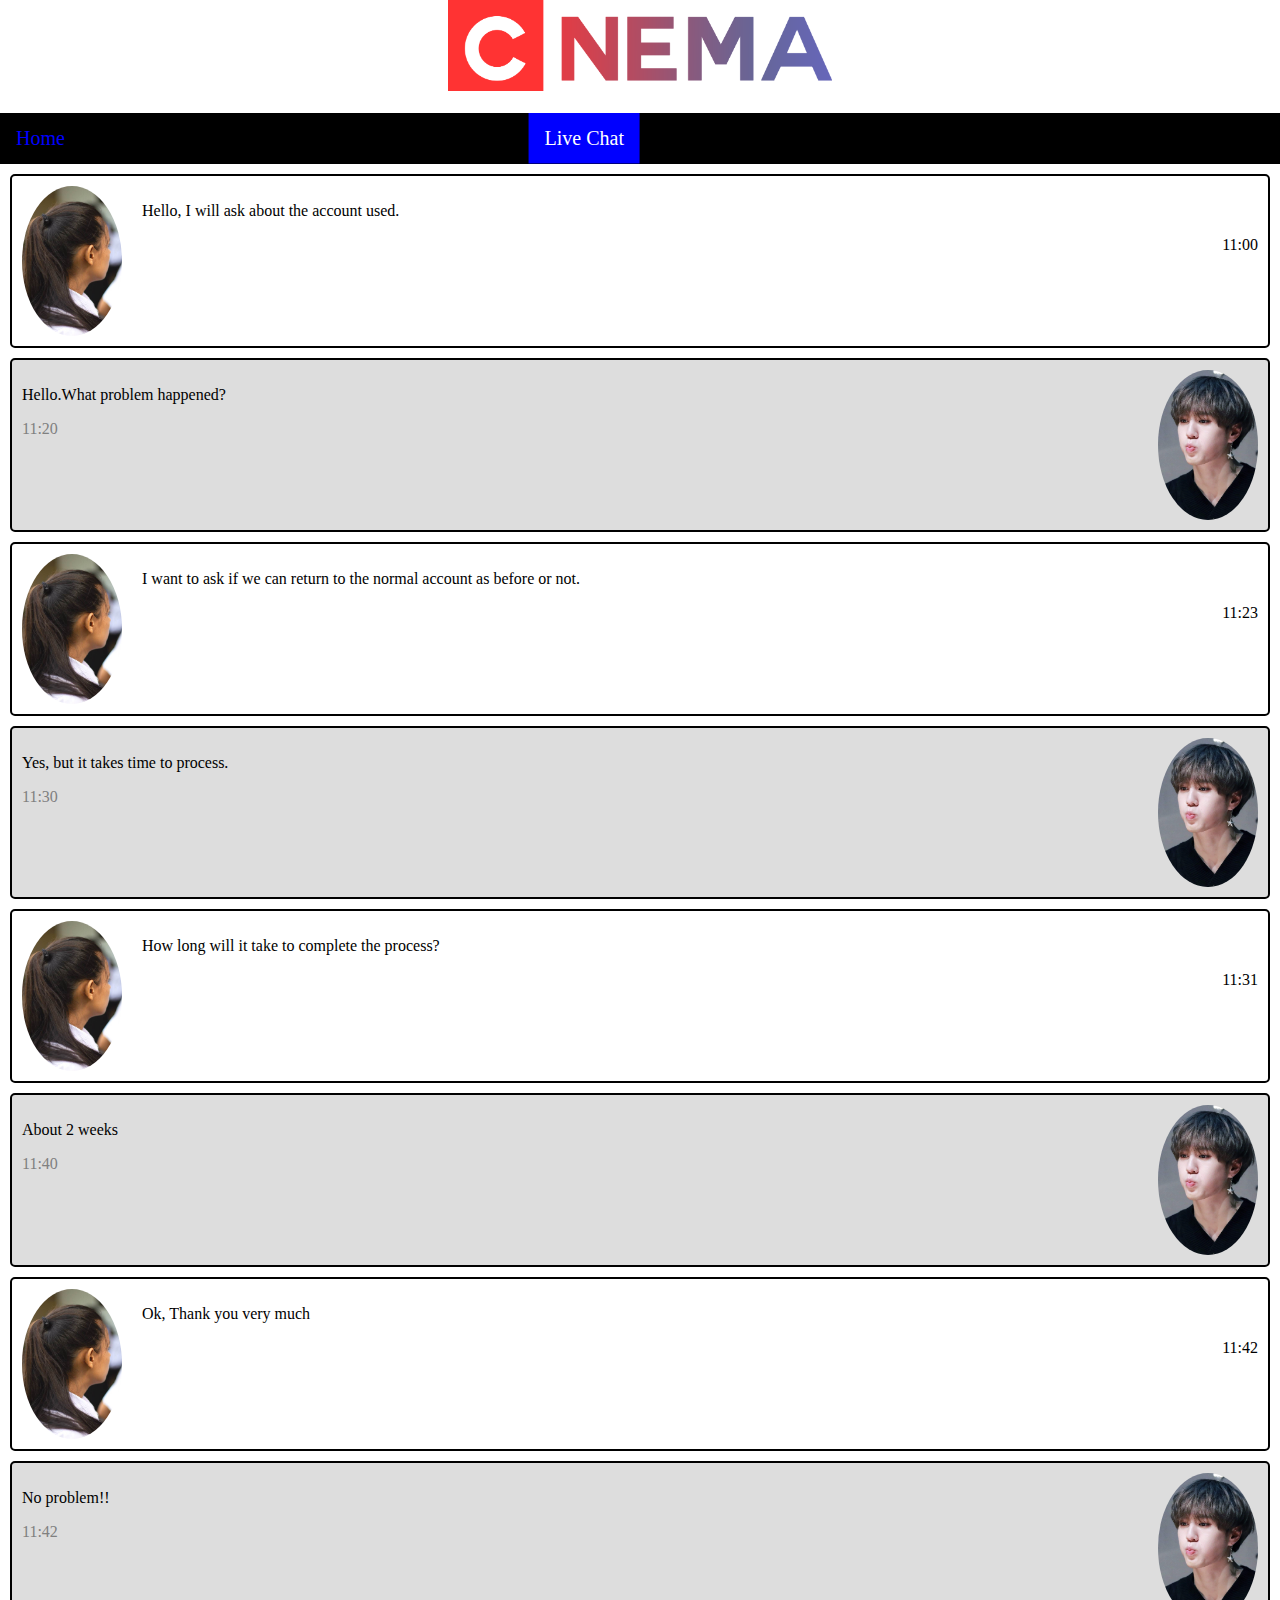
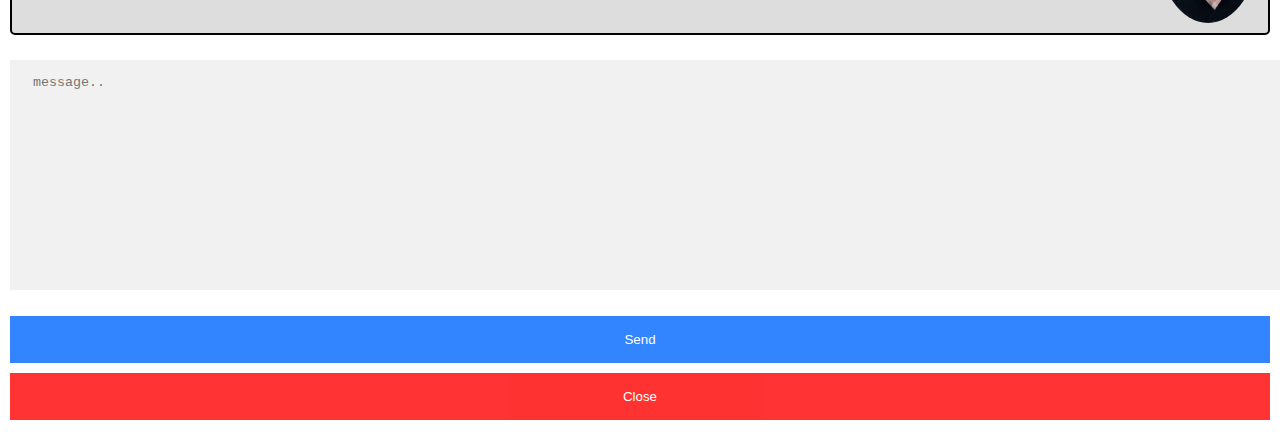
<file: views/livechat.html>
<!doctype html>
<html lang="en">

  <head>
  


        <link rel="stylesheet" href="/css/style.css">
        <script src="/js/livechat.js"></script>



        
      <ons-page id="livechat">
  <center> <img src="/assets/img/CNEMA7.png" alt="" style="width:30%;"></center><br>
   
       
    
 <!--Top navigation-->
<div class="topnav">

    
    <div class="topnav-centered">
      <a href="/views/livechat.html" class="active">Live Chat</a>
    </div>
    
   
   
    <a href="/index.html">Home</a>
    
    
    <div class="topnav-right">
      
     
    </div>
    
  </div>





    <ons-list-item>
        <div class="container">
            <img src="/assets/img/chat.jpg" alt="Avatar" style="width:100%;">
            <p>Hello, I will ask about the account used.</p>
            <span class="time-right">11:00</span>
        </div>
    </ons-list-item>

    <ons-list-item>
        <div class="container darker">
            <img src="/assets/img/chat2.jpg" alt="Avatar" class="right" style="width:100%;">
            <p>Hello.What problem happened?</p>
            <span class="time-left">11:20</span>
        </div>
    </ons-list-item>

    <ons-list-item>
        <div class="container">
            <img src="/assets/img/chat.jpg" alt="Avatar" style="width:100%;">
            <p>I want to ask if we can return to the normal account as before or not.</p>
            <span class="time-right">11:23</span>
        </div>
    </ons-list-item>

    <ons-list-item>
        <div class="container darker">
            <img src="/assets/img/chat2.jpg" alt="Avatar" class="right" style="width:100%;">
            <p>Yes, but it takes time to process.</p>
            <span class="time-left">11:30</span>
        </div>
    </ons-list-item>
    <ons-list-item>
        <div class="container">
            <img src="/assets/img/chat.jpg" alt="Avatar" style="width:100%;">
            <p>How long will it take to complete the process?</p>
            <span class="time-right">11:31</span>
        </div>
    </ons-list-item>

    <ons-list-item>
        <div class="container darker">
            <img src="/assets/img/chat2.jpg" alt="Avatar" class="right" style="width:100%;">
            <p>About 2 weeks</p>
            <span class="time-left">11:40</span>
        </div>
    </ons-list-item>
    <ons-list-item>
        <div class="container">
            <img src="/assets/img/chat.jpg" alt="Avatar" style="width:100%;">
            <p>Ok, Thank you very much</p>
            <span class="time-right">11:42</span>
        </div>
    </ons-list-item>

   
    <ons-list-item>
        <div class="container darker">
            <img src="/assets/img/chat2.jpg" alt="Avatar"  class="right" style="width:100%;">
            <p>No problem!!</p>
            <span class="time-left">11:42</span>
        </div>
    </ons-list-item>

  
</ons-page>


<div class="chat-popup" id="myForm">
    <form action="/action_page.php" class="form-container">


        
        <textarea placeholder=" message.." name="msg" required></textarea>

        <button type="submit" class="btn">Send</button>
        <button type="button" class="btn cancel" onclick="closeForm()">Close</button>
    </form>
</div>
    
  </body>
</html>
</file>
<file: css/style.css>
.toolbar {
    background-color: silver;
}

.tabbar {
    background-color: silver;
}

.title {
    font-weight: bold;
    font-size: 20px;
    color: white;
}

.bg-title {
    background-color: black;
}

.img {
    width: 100%;
    height: 550px;
}


.img-search {
    width: 100px;
    height: auto;
}

.bold {
    font-weight: bold;
}

.imglike {
    padding: 5px;
    width: 100px;
  }

.logo {
    padding: 9px;
    width: 90px;
    display: block;
    margin-left: auto;
    margin-right: auto;
  }

.mt-5 {
    margin-top: 10px;
}

.pd {
    padding: 10px;
}

.icon {
    font-size: 28px;
    color: chocolate;
}

.icon-center {
    text-align: center;
}

.left {
    text-align: center;
}

.toolbar__left,
.toolbar__right,
.tabbar {
    background-color: #000000;
}

/*-----------หน้า Home-----------*/  

.carousel ons-carousel-item img {
    width: 100%;
    max-height: 190px
  }

  .movie_list {
    margin: 10px;
    height: 130px;
    padding-top: 30px;
  }

  .movie_list img {
    width: 90%
  }  

/*-----------หน้า Movie_Details-----------*/

.trailer {
    height: 190px;
    position: relative;
  }

  .trailer img {
    width: 100%;
    height: 100%
  }

  .trailer ons-icon {
    position: absolute;
    top: 50%;
    left: 50%;
    font-size: 50px;
    margin-top: -25px;
    margin-left: -25px;
    color: #666;
    background: white;
    width: 50px;
    text-align: center;
    border-radius: 50%;
    opacity: 0.7;
  }

  .trailer ons-icon:active {
    opacity: 1;
  }

  .movie_info {
    padding: 0px 10px;
    font-size: 14px;
  }

  .movie_general_info {
    width: 250px;
    margin-bottom: 15px;
    color: gray;
  }

  .movie_synopsis {
    text-align: justify;
    margin-bottom: 10px;
  }

  .movie_cast {
    color: gray;
  }

  .stars {
    white-space: nowrap;
    margin-right: 15px
  }
  /* Chat containers */
  body {
    margin: 0 auto;
   
  }
  .container {
    border: 2px solid black;
    background-color: white;
    border-radius: 5px;
    padding: 10px;
    margin: 10px ;
  }

/* Darker chat container */
.darker {
  border-color: black;
  background-color: #ddd;
}

/* Clear floats */
.container::after {
  content: "";
  clear: both;
  display: flex;
}

/* Style images */
.container img {
  float: left;
  max-width: 100px;
  width: 100%;
  margin-right: 20px;
  border-radius: 50%;
}

/* Style the right image */
.container img.right {
  float: right;
  margin-left: 100px;
  margin-right:0;
}

/* Style time text */
.time-right {
  float: right;
  color:black;
}

/* Style time text */
.time-left {
  float: left;
  color:grey;
}
/*chat message*/

/* The popup chat - hidden by default */
.form-popup {
  display: none;
  position: fixed;
  bottom: 0;
  right: 15px;
  border: 3px solid #f1f1f1;
  z-index: 9;
}

/* Add styles to the form container */
.form-container {
  max-width: 100%;
  padding: 10px;
  background-color: white;
  
}

/* Full-width textarea */
.form-container textarea {
  width: 100%;
  padding: 15px;
  margin: 5px 0 22px 0;
  border: none;
  background: #f1f1f1;
  resize: none;
  min-height: 200px;
}

/* When the textarea gets focus, do something */
.form-container textarea:focus {
  background-color: #ddd;
  outline: none;
}

/* Set a style for the submit/login button */
.form-container .btn {
  background-color: #0066FF;
  color: white;
  padding: 16px 20px;
  border: none;
  cursor: pointer;
  width: 100%;
  margin-bottom:10px;
  opacity: 0.8;
}

/* Add a red background color to the cancel button */
.form-container .cancel {
  background-color: red;
}

/* Add some hover effects to buttons */
.form-container .btn:hover, .open-button:hover {
  opacity: 1;
}

/*navbar*/
.topnav {
  position: relative;
  overflow: hidden;
  background-color: black;
}

.topnav a {
  float: left;
  color: blue;
  text-align: center;
  padding: 14px 16px;
  text-decoration: none;
  font-size: 20px;
}


.topnav a.active {
  background-color: blue;
  color: white;
}

.topnav-centered a {
  float: right;
  position: absolute;
  top: 50%;
  left: 50%;
  transform: translate(-100%, -50%);
}

.topnav-right {
  float: right;
}

/* Responsive navigation menu (for mobile devices) */
@media screen and (max-width: 600px) {
  .topnav a, .topnav-right {
    float: none;
    display: block;
  }
  
  .topnav-centered a {
    position: relative;
    top: 0;
    left: 0;
    transform: none;
  }
}
</file>
